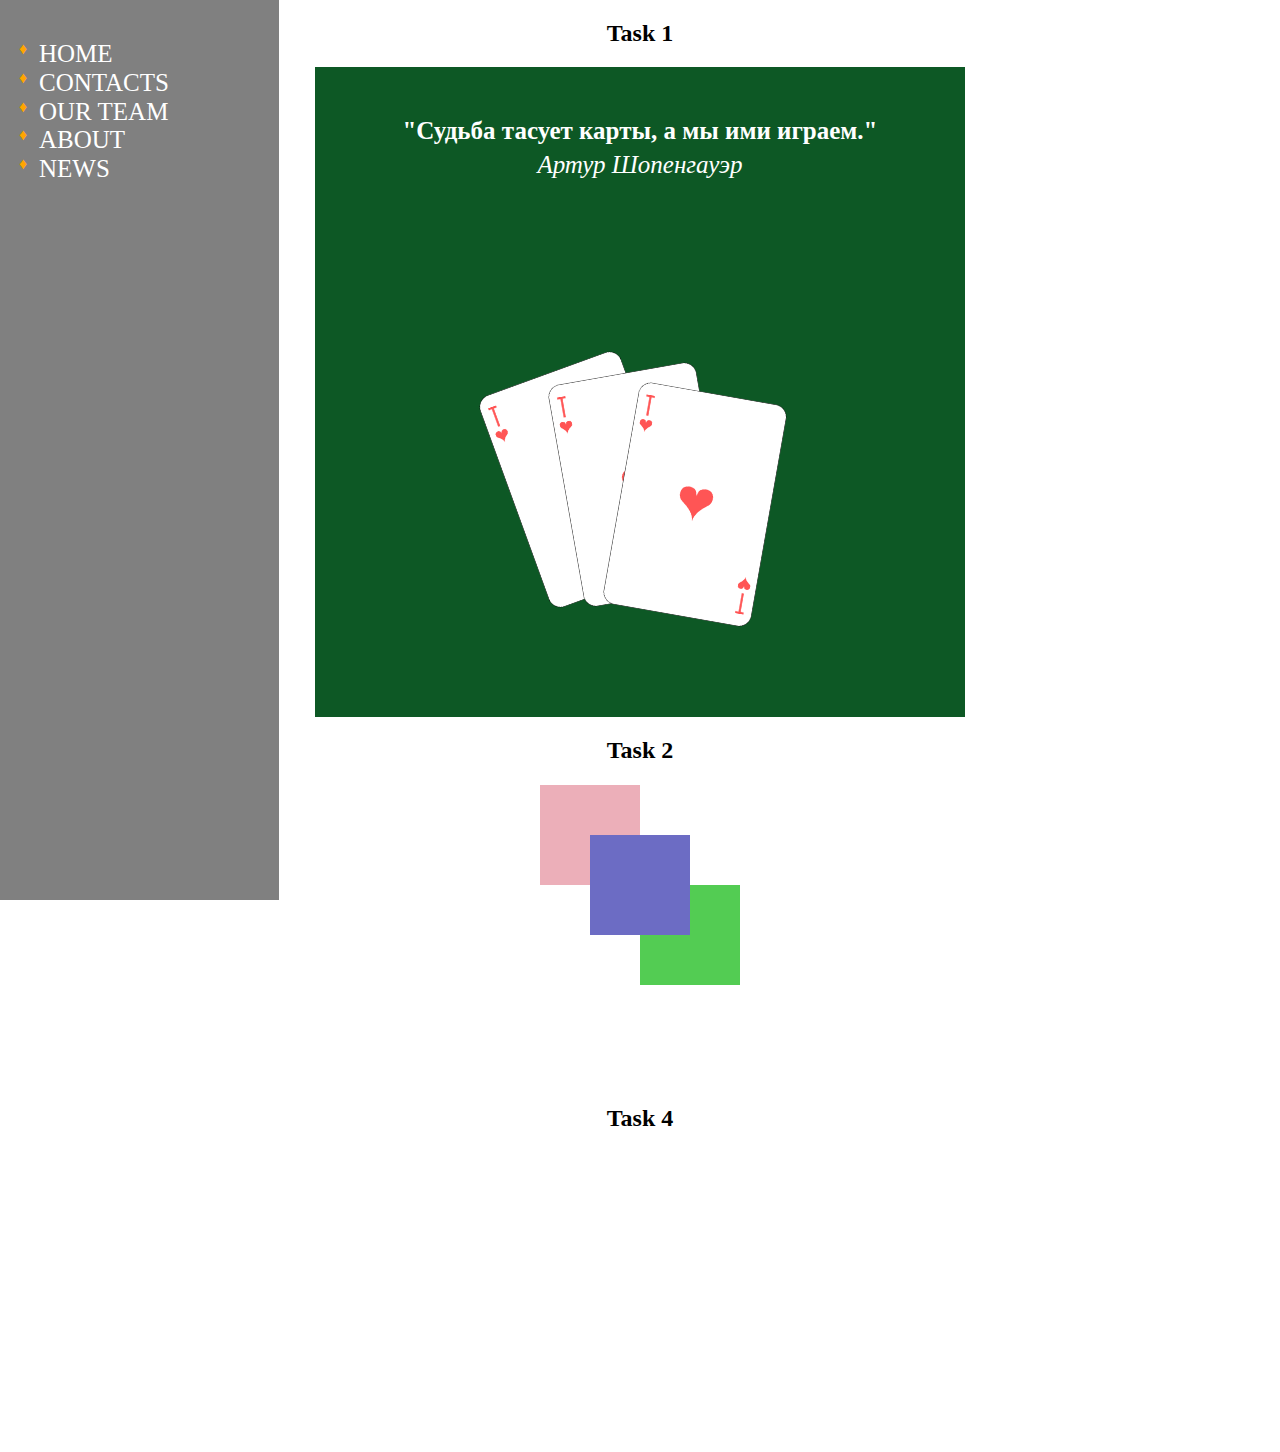
<file: hw4/index.html>
<!DOCTYPE html>
<html lang="en">

<head>
    <meta charset="UTF-8">
    <meta http-equiv="X-UA-Compatible" content="IE=edge">
    <meta name="viewport" content="width=device-width, initial-scale=1.0">
    <link rel="stylesheet" href="./css/style.css">
    <title>HW4</title>
</head>

<body>
    <header>
        <nav>
            <div class="menu">
                <div class="menu__here">
                    <span>MENU HERE</span>
                </div>
                <ul class="menu__nav">
                    <li class="menu__nav--item">
                        <div><a href="#" class="label">HOME</a></div>
                    </li>
                    <li class="menu__nav--item">
                        <div><a href="#" class="label">CONTACTS</a></div>
                    </li>
                    <li class="menu__nav--item">
                        <div><a href="#" class="label">OUR TEAM</a></div>
                    </li>
                    <li class="menu__nav--item">
                        <div><a href="#" class="label">ABOUT</a></div>
                    </li>
                    <li class="menu__nav--item">
                        <div><a href="#" class="label">NEWS</a></div>
                    </li>
                </ul>
            </div>
        </nav>
    </header>
    <main>
        <div class="wrapper">
            <section class="section__wrapper">
                <h2>Task 1</h2>
                <div class="cards__block">
                    <div class="cards__blockquote">
                        <blockquote>
                            <p>"Судьба тасует карты, а мы ими играем."</p>
                        </blockquote>
                        <div>Артур Шопенгауэр</div>
                    </div>
                    <div class="cards__content">
                        <img class="cards__content--item" src="./assets/card01.png" alt="">
                        <img class="cards__content--item" src="./assets/card01.png" alt="">
                        <img class="cards__content--item" src="./assets/card01.png" alt="">
                    </div>
                </div>
            </section>
            <section class="section__wrapper">
                <h2>Task 2</h2>
                <div class="color-blocks__wrapper">
                    <div class="color-blocks__item pink"></div>
                    <div class="color-blocks__item blue"></div>
                    <div class="color-blocks__item green"></div>
                </div>
            </section>
            <section class="section__wrapper">
                <h2>Task 4</h2>
                <div class="color-animation__wrapper">
                    <div></div>
                </div>
            </section>
        </div>

    </main>
    <footer></footer>
</body>

</html>
</file>
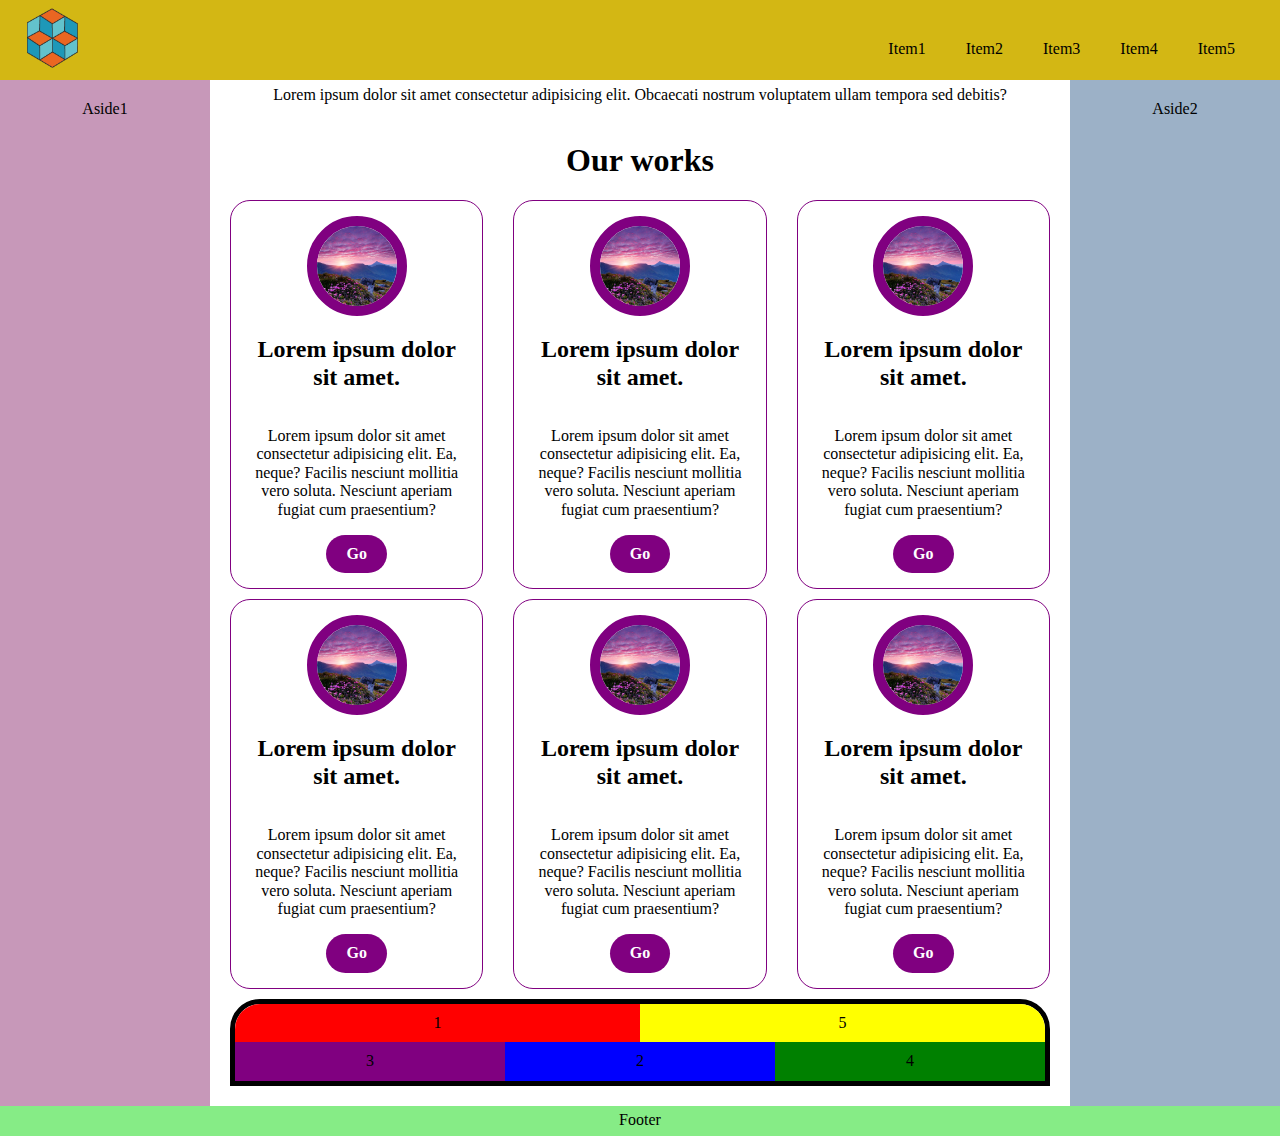
<file: hw6/index.html>
<!DOCTYPE html>
<html lang="zxx">

<head>
    <meta charset="UTF-8">
    <meta http-equiv="X-UA-Compatible" content="IE=edge">
    <meta name="viewport" content="width=device-width, initial-scale=1.0">
    <title>HW5</title>
    <link rel="stylesheet" href="./css/style.css">
</head>

<body>
    <div class="wrapper">
        <header class="header">
            <div class="header__logo">
                <a href="/"><img src="./assets/logo.png" alt=""></a>
            </div>
            <nav class="menu hamburger-menu">
                <input id="menu__toggle" type="checkbox" />
                <label class="menu__btn" for="menu__toggle">
                    <span></span>
                </label>
                <ul>
                    <li><a href="#" class="menu__item">Item1</a></li>
                    <li><a href="#" class="menu__item">Item2</a></li>
                    <li><a href="#" class="menu__item">Item3</a></li>
                    <li><a href="#" class="menu__item">Item4</a></li>
                    <li><a href="#" class="menu__item">Item5</a></li>
                </ul>
            </nav>
        </header>
        <main class="main">
            <div class="main__content">
                <p>Lorem ipsum dolor sit amet consectetur adipisicing elit. Obcaecati nostrum voluptatem ullam tempora
                    sed debitis?</p>
                <h1>Our works</h1>
                <div class="main__cards">
                    <div class="card">
                        <div class="card__content">
                            <img src="./assets/img.jpg" alt="">
                            <h2>Lorem ipsum dolor sit amet.</h2>
                            <p>Lorem ipsum dolor sit amet consectetur adipisicing elit. Ea, neque? Facilis nesciunt
                                mollitia vero soluta. Nesciunt aperiam fugiat cum praesentium?</p>
                        </div>
                        <a href="#" class="card__button">Go</a>
                    </div>
                    <div class="card">
                        <div class="card__content">
                            <img src="./assets/img.jpg" alt="">
                            <h2>Lorem ipsum dolor sit amet.</h2>
                            <p>Lorem ipsum dolor sit amet consectetur adipisicing elit. Ea, neque? Facilis nesciunt
                                mollitia vero soluta. Nesciunt aperiam fugiat cum praesentium?</p>
                        </div>
                        <a href="#" class="card__button">Go</a>
                    </div>
                    <div class="card">
                        <div class="card__content">
                            <img src="./assets/img.jpg" alt="">
                            <h2>Lorem ipsum dolor sit amet.</h2>
                            <p>Lorem ipsum dolor sit amet consectetur adipisicing elit. Ea, neque? Facilis nesciunt
                                mollitia vero soluta. Nesciunt aperiam fugiat cum praesentium?</p>
                        </div>
                        <a href="#" class="card__button">Go</a>
                    </div>
                    <div class="card">
                        <div class="card__content">
                            <img src="./assets/img.jpg" alt="">
                            <h2>Lorem ipsum dolor sit amet.</h2>
                            <p>Lorem ipsum dolor sit amet consectetur adipisicing elit. Ea, neque? Facilis nesciunt
                                mollitia vero soluta. Nesciunt aperiam fugiat cum praesentium?</p>
                        </div>
                        <a href="#" class="card__button">Go</a>
                    </div>
                    <div class="card">
                        <div class="card__content">
                            <img src="./assets/img.jpg" alt="">
                            <h2>Lorem ipsum dolor sit amet.</h2>
                            <p>Lorem ipsum dolor sit amet consectetur adipisicing elit. Ea, neque? Facilis nesciunt
                                mollitia vero soluta. Nesciunt aperiam fugiat cum praesentium?</p>
                        </div>
                        <a href="#" class="card__button">Go</a>
                    </div>
                    <div class="card">
                        <div class="card__content">
                            <img src="./assets/img.jpg" alt="">
                            <h2>Lorem ipsum dolor sit amet.</h2>
                            <p>Lorem ipsum dolor sit amet consectetur adipisicing elit. Ea, neque? Facilis nesciunt
                                mollitia vero soluta. Nesciunt aperiam fugiat cum praesentium?</p>
                        </div>
                        <a href="#" class="card__button">Go</a>
                    </div>
                </div>
                <div class="holder">
                    <div class="item">1</div>
                    <div class="item">2</div>
                    <div class="item">3</div>
                    <div class="item">4</div>
                    <div class="item">5</div>
                </div>
            </div>
            <aside class="aside aside--left">Aside1</aside>
            <aside class="aside aside--right">Aside2</aside>
        </main>
        <footer class="footer">Footer</footer>
    </div>
</body>

</html>
</file>
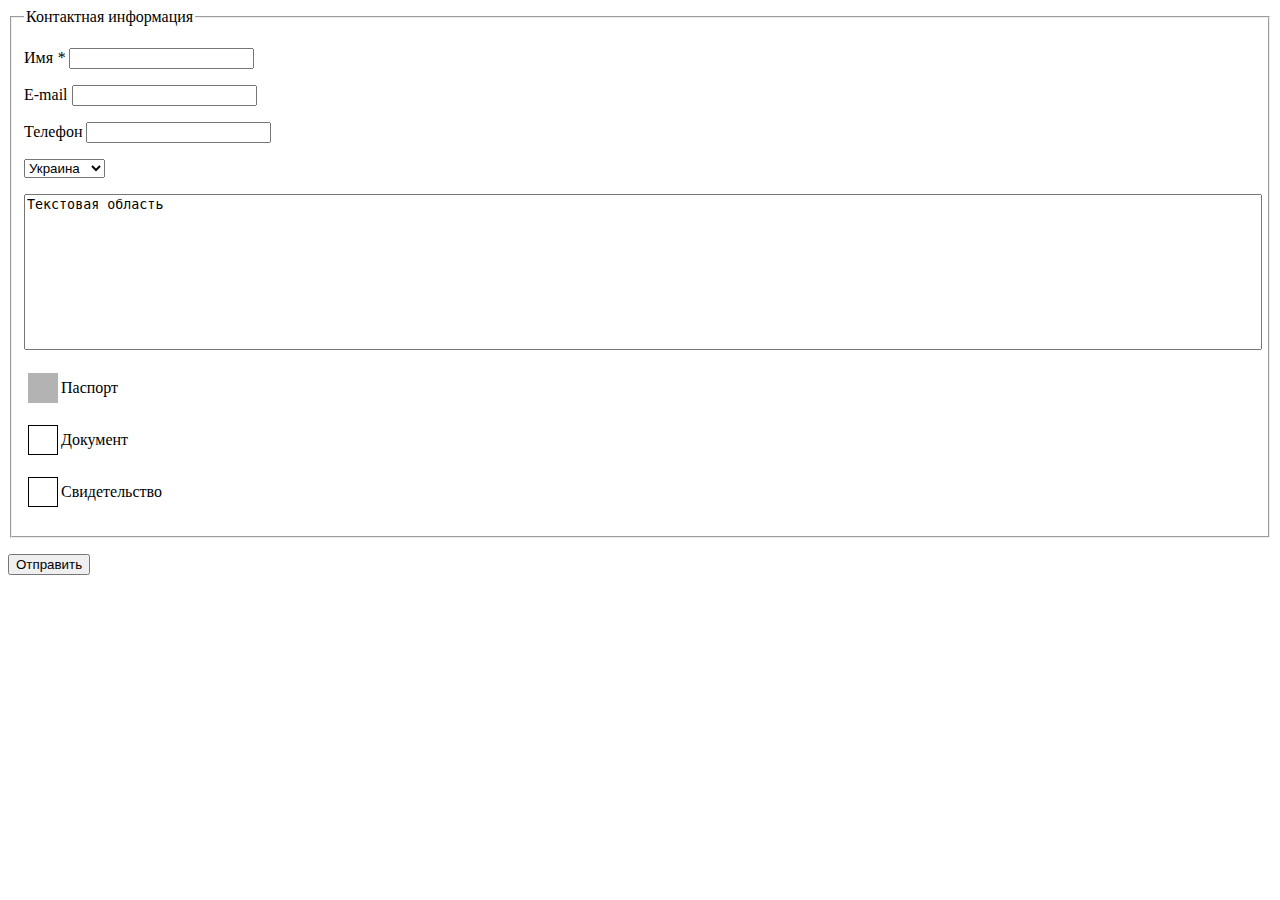
<file: hw1/forms/index.html>
<!DOCTYPE html>
<html lang="en">

<head>
    <meta charset="UTF-8">
    <meta http-equiv="X-UA-Compatible" content="IE=edge">
    <meta name="viewport" content="width=device-width, initial-scale=1.0">
    <title>Forms</title>
    <style>
        input[type=checkbox] {
            display: inline-block;
            width: 30px;
            height: 30px;
            background-repeat: no-repeat;
            background-position: center center;
            background-size: contain;
            -webkit-appearance: none;
            outline: 0;
        }

        input[type=checkbox]:disabled {
            background-color: rgba(128, 128, 128, 0.6);
        }

        input[type=checkbox]:checked {
            background-image: url('https://i.pinimg.com/originals/2a/f7/0b/2af70b7eb1194dfea457cdc3b386691b.png');
        }

        input[type=checkbox]:not(:checked) {
            background-color: white;
            border: 1px solid black;
        }

        .checkbox__wrapper {
            display: flex;
            justify-content: flex-start;
            align-items: center;
        }
    </style>
</head>

<body>
    <header></header>
    <main>
        <form>
            <fieldset>
                <legend>Контактная информация</legend>
                <p><label for="name">Имя <em>*</em></label> <input type="text" id="name"></p>
                <p><label for="email">E-mail</label> <input type="email" id="email"></p>
                <p><label for="phone">Телефон</label> <input type="tel" id="phone"></p>
                <p>
                    <select>
                        <option>Украина</option>
                        <option>Россия</option>
                        <option>Америка</option>
                        <option>Беларусь</option>
                        <option>Греция</option>
                        <option>Испания</option>
                        <option>Италия</option>
                    </select>
                </p>
                <p>
                    <textarea style="width: 100%; height: 150px; resize: none;">Текстовая область</textarea>
                </p>
                <p class="checkbox__wrapper"><input type="checkbox" id="passport" checked disabled> <label
                        for="passport">Паспорт</label></p>
                <p class="checkbox__wrapper"><input type="checkbox" id="document"><label for="document">Документ</label>
                </p>
                <p class="checkbox__wrapper"><input type="checkbox" id="certificate"> <label
                        for="certificate">Свидетельство</label></p>
            </fieldset>
            <p><input type="submit" value="Отправить"></p>
        </form>
    </main>
    <footer></footer>
</body>

</html>
</file>
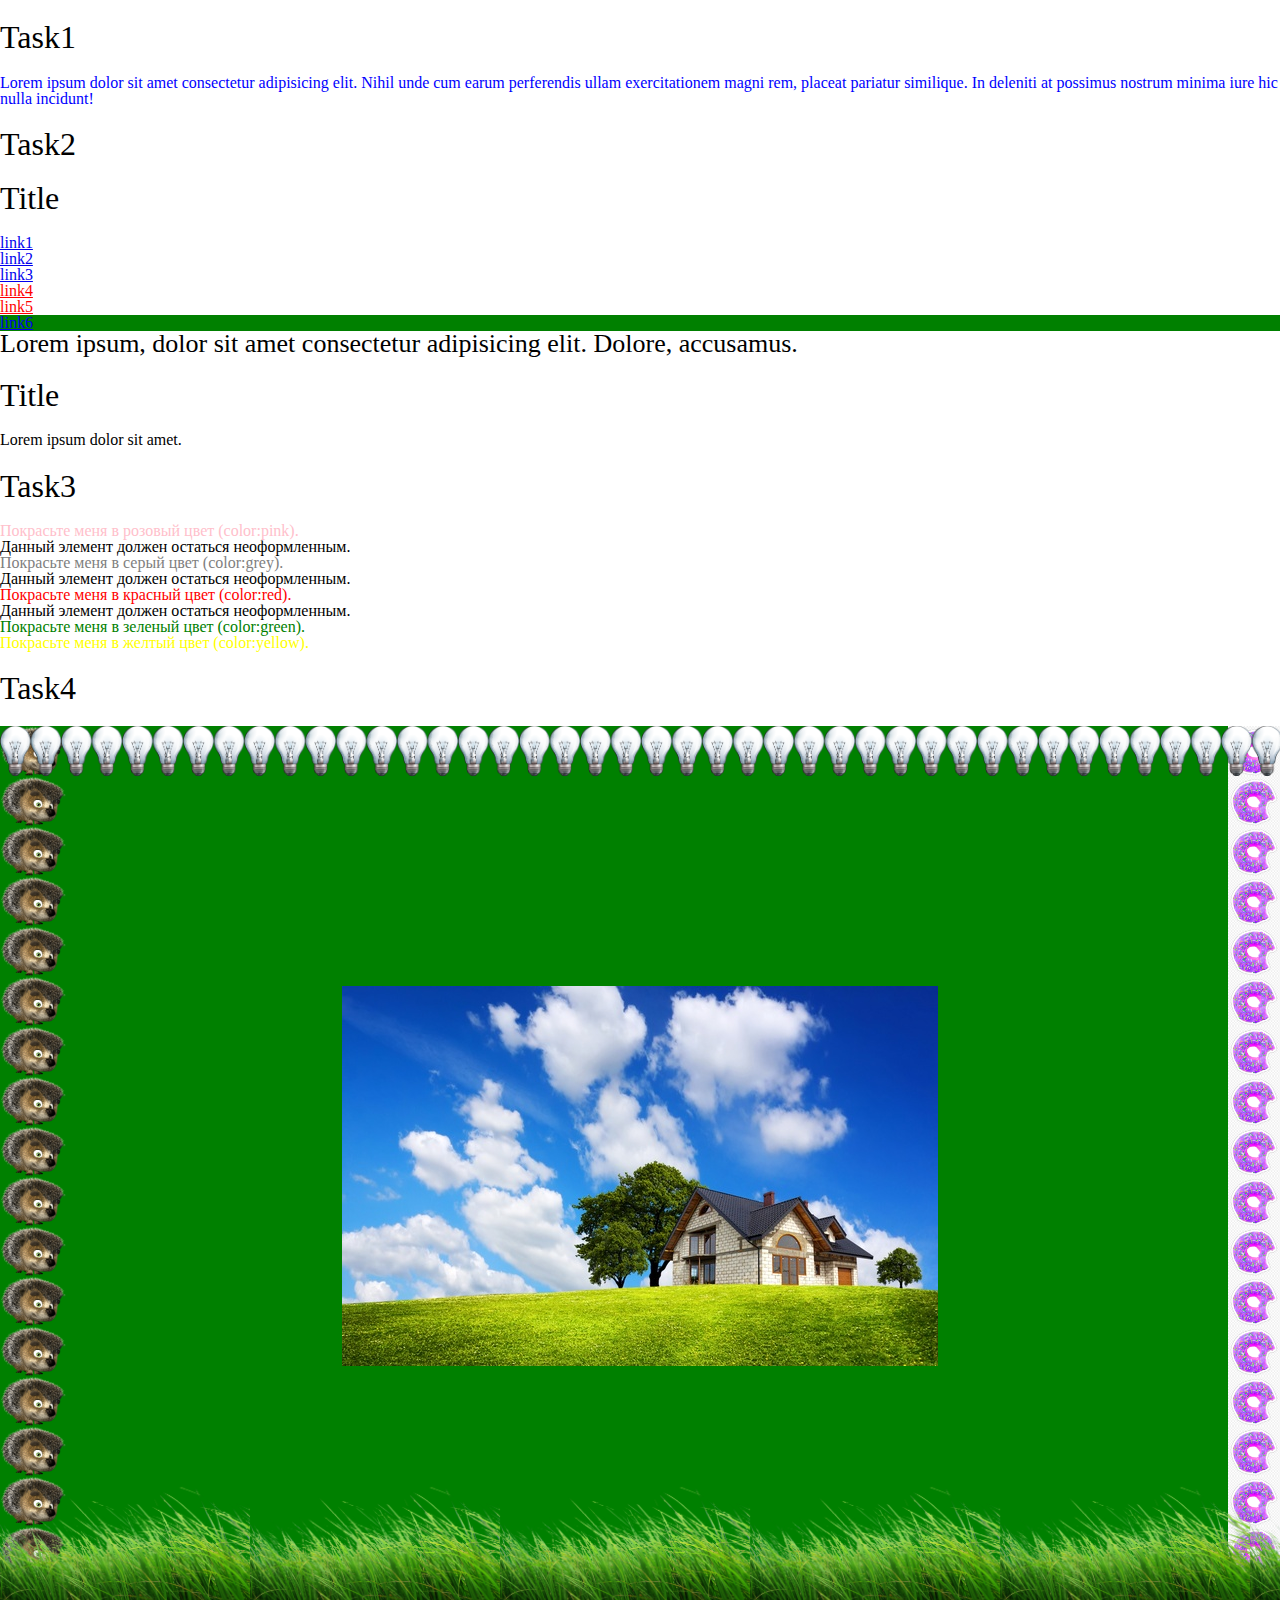
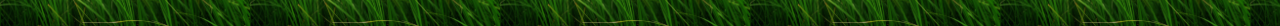
<file: hw2/main/index.html>
<!DOCTYPE html>
<html lang="en">

<head>
    <meta charset="UTF-8">
    <meta http-equiv="X-UA-Compatible" content="IE=edge">
    <meta name="viewport" content="width=device-width, initial-scale=1.0">
    <title>HW2</title>
    <link rel="stylesheet" href="./style/reset.css">
    <link rel="stylesheet" href="./style/normalize.css">
    <link rel="stylesheet" href="./style/style.css">
    <style>
        .blockquote-text {
            color: red;
        }
    </style>
</head>

<body>
    <header></header>
    <main>
        <section>
            <h1>Task1</h1>
            <blockquote>
                <p class="blockquote-text" style="color: blue">Lorem ipsum dolor sit amet consectetur adipisicing elit.
                    Nihil unde cum earum perferendis ullam exercitationem magni rem, placeat pariatur similique. In
                    deleniti at possimus nostrum minima iure hic nulla incidunt!</p>
            </blockquote>
        </section>
        <section>
            <h1>Task2</h1>
            <div class="holder">
                <h1>Title</h1>
                <ul class="list">
                    <li>
                        <a href="#">link1</a>
                        <ul>
                            <li><a href="#">link2</a></li>
                            <li><a href="#">link3</a></li>
                        </ul>
                    </li>
                    <li><a href="https://www.youtube.com/">link4</a></li>
                    <li><a href="https://validator.w3.org/">link5</a></li>
                    <li><a href="#">link6</a></li>
                </ul>
                <p>Lorem ipsum, dolor sit amet consectetur adipisicing elit. Dolore, accusamus.</p>
                <h1>Title</h1>
                <p>Lorem ipsum dolor sit amet.</p>
            </div>
        </section>
        <section>
            <h1>Task3</h1>
            <div class="text-box">
                <h3>Покрасьте меня в розовый цвет (color:pink).</h3>
                <p>Данный элемент должен остаться неоформленным.</p>
                <p id='greycol'>Покрасьте меня в серый цвет (color:grey).</p>
                <div>Данный элемент должен остаться неоформленным.</div>
                <div>
                    <p>Покрасьте меня в красный цвет (color:red).</p>
                </div>
                <h3>Данный элемент должен остаться неоформленным.</h3>
                <p>Покрасьте меня в зеленый цвет (color:green).</p>
                <p class='yellow'>Покрасьте меня в желтый цвет (color:yellow).</p>
            </div>
        </section>
        <section>
            <h1>Task4</h1>
            <div class="bg-box"></div>
        </section>
    </main>
    <footer></footer>
</body>

</html>
</file>
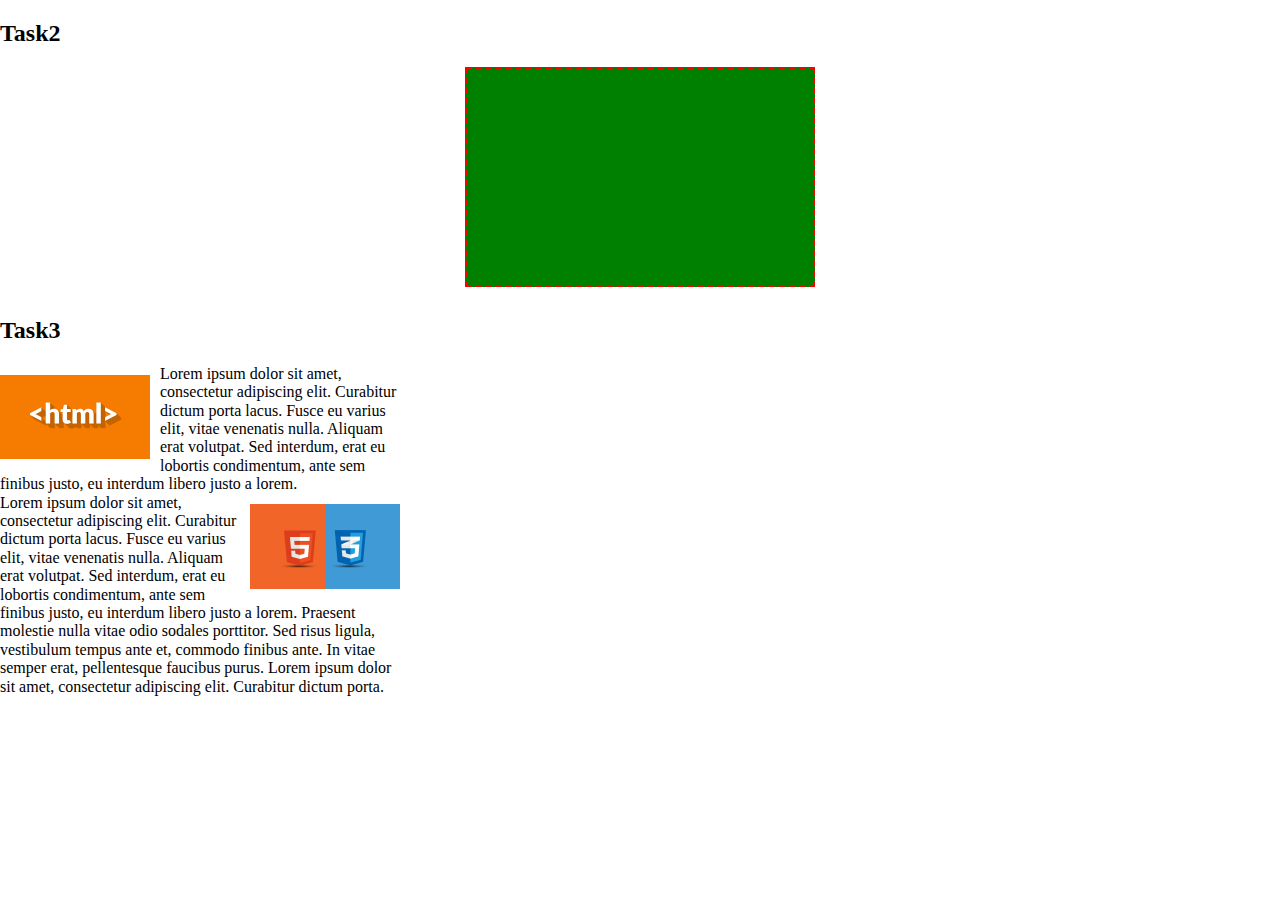
<file: hw3/main/index.html>
<!DOCTYPE html>
<html lang="en">

<head>
    <meta charset="UTF-8">
    <meta http-equiv="X-UA-Compatible" content="IE=edge">
    <meta name="viewport" content="width=device-width, initial-scale=1.0">
    <title>HW3</title>
    <link rel="stylesheet" href="./css/normalize.css">
    <link rel="stylesheet" href="./css/style.css">
</head>

<body>
    <header></header>
    <main>
        <section>
            <h2>Task2</h2>
            <div class="green-box"></div>
        </section>
        <section>
            <h2>Task3</h2>
            <div class="text-box clearfix">
                <img class="left-img" src="./assets/hw-6.2.1.png" alt="">

                <div>Lorem ipsum dolor sit amet, consectetur adipiscing elit. Curabitur dictum porta lacus. Fusce eu varius elit, vitae venenatis nulla. Aliquam erat volutpat. Sed interdum, erat eu lobortis condimentum, ante sem finibus justo, eu interdum
                    libero justo a lorem.
                </div>
                <img class="right-img" src="./assets/hw-6.2.2.png" alt="">
                <div>Lorem ipsum dolor sit amet, consectetur adipiscing elit. Curabitur dictum porta lacus. Fusce eu varius elit, vitae venenatis nulla. Aliquam erat volutpat. Sed interdum, erat eu lobortis condimentum, ante sem finibus justo, eu interdum
                    libero justo a lorem. Praesent molestie nulla vitae odio sodales porttitor. Sed risus ligula, vestibulum tempus ante et, commodo finibus ante. In vitae semper erat, pellentesque faucibus purus. Lorem ipsum dolor sit amet, consectetur
                    adipiscing elit. Curabitur dictum porta.
                </div>
            </div>
        </section>
    </main>
    <footer></footer>
</body>

</html>
</file>
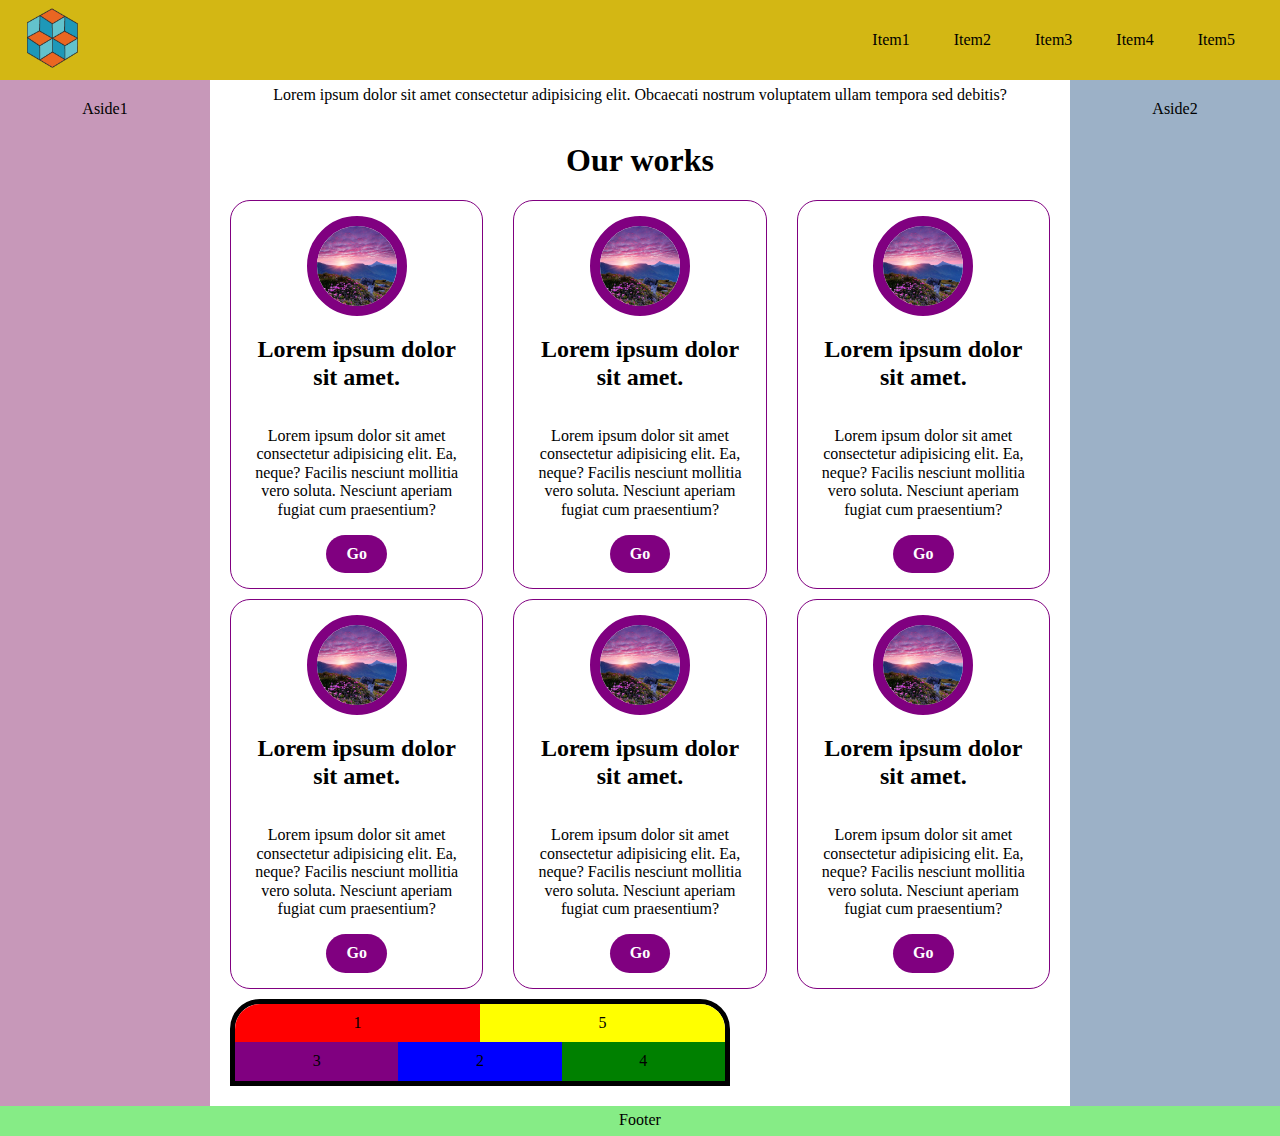
<file: hw5/hw/index.html>
<!DOCTYPE html>
<html lang="zxx">

<head>
    <meta charset="UTF-8">
    <meta http-equiv="X-UA-Compatible" content="IE=edge">
    <meta name="viewport" content="width=device-width, initial-scale=1.0">
    <title>HW5</title>
    <link rel="stylesheet" href="./css/style.css">
</head>

<body>
    <div class="wrapper">
        <header class="header">
            <div class="header__logo">
                <a href="/"><img src="./assets/logo.png" alt=""></a>
            </div>
            <nav class="menu">
                <ul>
                    <li><a href="#" class="menu__item">Item1</a></li>
                    <li><a href="#" class="menu__item">Item2</a></li>
                    <li><a href="#" class="menu__item">Item3</a></li>
                    <li><a href="#" class="menu__item">Item4</a></li>
                    <li><a href="#" class="menu__item">Item5</a></li>
                </ul>
            </nav>
        </header>
        <main class="main">
            <div class="main__content">
                <p>Lorem ipsum dolor sit amet consectetur adipisicing elit. Obcaecati nostrum voluptatem ullam tempora
                    sed debitis?</p>
                <h1>Our works</h1>
                <div class="main__cards">
                    <div class="card">
                        <div class="card__content">
                            <img src="./assets/img.jpg" alt="">
                            <h2>Lorem ipsum dolor sit amet.</h2>
                            <p>Lorem ipsum dolor sit amet consectetur adipisicing elit. Ea, neque? Facilis nesciunt
                                mollitia vero soluta. Nesciunt aperiam fugiat cum praesentium?</p>
                        </div>
                        <a href="#" class="card__button">Go</a>
                    </div>
                    <div class="card">
                        <div class="card__content">
                            <img src="./assets/img.jpg" alt="">
                            <h2>Lorem ipsum dolor sit amet.</h2>
                            <p>Lorem ipsum dolor sit amet consectetur adipisicing elit. Ea, neque? Facilis nesciunt
                                mollitia vero soluta. Nesciunt aperiam fugiat cum praesentium?</p>
                        </div>
                        <a href="#" class="card__button">Go</a>
                    </div>
                    <div class="card">
                        <div class="card__content">
                            <img src="./assets/img.jpg" alt="">
                            <h2>Lorem ipsum dolor sit amet.</h2>
                            <p>Lorem ipsum dolor sit amet consectetur adipisicing elit. Ea, neque? Facilis nesciunt
                                mollitia vero soluta. Nesciunt aperiam fugiat cum praesentium?</p>
                        </div>
                        <a href="#" class="card__button">Go</a>
                    </div>
                    <div class="card">
                        <div class="card__content">
                            <img src="./assets/img.jpg" alt="">
                            <h2>Lorem ipsum dolor sit amet.</h2>
                            <p>Lorem ipsum dolor sit amet consectetur adipisicing elit. Ea, neque? Facilis nesciunt
                                mollitia vero soluta. Nesciunt aperiam fugiat cum praesentium?</p>
                        </div>
                        <a href="#" class="card__button">Go</a>
                    </div>
                    <div class="card">
                        <div class="card__content">
                            <img src="./assets/img.jpg" alt="">
                            <h2>Lorem ipsum dolor sit amet.</h2>
                            <p>Lorem ipsum dolor sit amet consectetur adipisicing elit. Ea, neque? Facilis nesciunt
                                mollitia vero soluta. Nesciunt aperiam fugiat cum praesentium?</p>
                        </div>
                        <a href="#" class="card__button">Go</a>
                    </div>
                    <div class="card">
                        <div class="card__content">
                            <img src="./assets/img.jpg" alt="">
                            <h2>Lorem ipsum dolor sit amet.</h2>
                            <p>Lorem ipsum dolor sit amet consectetur adipisicing elit. Ea, neque? Facilis nesciunt
                                mollitia vero soluta. Nesciunt aperiam fugiat cum praesentium?</p>
                        </div>
                        <a href="#" class="card__button">Go</a>
                    </div>
                </div>
                <div class="holder">
                    <div class="item">1</div>
                    <div class="item">2</div>
                    <div class="item">3</div>
                    <div class="item">4</div>
                    <div class="item">5</div>
                  </div>
            </div>
            <aside class="aside aside--left">Aside1</aside>
            <aside class="aside aside--right">Aside2</aside>
        </main>
        <footer class="footer">Footer</footer>
    </div>
</body>

</html>
</file>
<file: hw2/main/style/style.css>
body {
  position: relative;
  width: 100%;
  height: 100%;
}

.blockquote-text {
  color: green;
}

a[href^="https"] {
  color: red;
}

.list > li:last-child {
  background: green;
}

ul + p {
  font-size: 26px;
}

.text-box > h3:nth-of-type(1) {
  color: pink;
}

#greycol {
  color: grey;
}

.text-box > div > p {
  color: red;
}

.text-box > h3:last-of-type + p {
  color: green;
}

.yellow {
  color: yellow;
}

.bg-box {
  width: 100%;
  height: 100vh;
  background-color: green;
  background-image: url(../assets/pole-zelen-trava-dom-derevya.jpg),
    url(../assets/grass-png-images-pictures-transparent-28.png),
    url(../assets/lamp-png-0.png), url(../assets/58eb07b830eab15b56162788.png),
    url(../assets/Ёжик.png);
  background-position: 50% 50%, 0 100%, 0 0, 100% 0, 0 0;
  background-repeat: no-repeat, repeat no-repeat, repeat no-repeat,
    no-repeat repeat, no-repeat repeat;
  background-size: auto, auto 200px, auto 50px, auto 50px, auto 50px;
}
</file>
<file: hw3/main/css/style.css>
.green-box {
    width: 350px;
    height: 220px;
    padding: 15px 10px 20px 10px;
    margin: 0 auto;
    margin-bottom: 30px;
    border: 2px dashed red;
    background: green;
}

.text-box {
    width: 400px;
    float: left;
}

.text-box>img {
    width: 150px;
}

.left-img {
    float: left;
    margin: 10px 10px 10px 0;
}

.right-img {
    float: right;
    margin: 10px 0 10px 10px;
}

.clearfix:after {
    content: "";
    display: block;
    height: 0;
    clear: both;
    visibility: hidden;
}

.clearfix {
    zoom: 1;
}
</file>
<file: hw4/css/style.css>
@charset "UTF-8";
/*! normalize.css v8.0.1 | MIT License | github.com/necolas/normalize.css */
/* Document
   ========================================================================== */
/**
 * 1. Correct the line height in all browsers.
 * 2. Prevent adjustments of font size after orientation changes in iOS.
 */
* {
  -webkit-box-sizing: border-box;
          box-sizing: border-box;
}

html {
  line-height: 1.15;
  /* 1 */
  -webkit-text-size-adjust: 100%;
  /* 2 */
}

/* Sections
     ========================================================================== */
/**
   * Remove the margin in all browsers.
   */
body {
  margin: 0;
}

/**
   * Render the `main` element consistently in IE.
   */
main {
  display: block;
}

/**
   * Correct the font size and margin on `h1` elements within `section` and
   * `article` contexts in Chrome, Firefox, and Safari.
   */
h1 {
  font-size: 2em;
  margin: 0.67em 0;
}

/* Grouping content
     ========================================================================== */
/**
   * 1. Add the correct box sizing in Firefox.
   * 2. Show the overflow in Edge and IE.
   */
hr {
  -webkit-box-sizing: content-box;
          box-sizing: content-box;
  /* 1 */
  height: 0;
  /* 1 */
  overflow: visible;
  /* 2 */
}

/**
   * 1. Correct the inheritance and scaling of font size in all browsers.
   * 2. Correct the odd `em` font sizing in all browsers.
   */
pre {
  font-family: monospace, monospace;
  /* 1 */
  font-size: 1em;
  /* 2 */
}

/* Text-level semantics
     ========================================================================== */
/**
   * Remove the gray background on active links in IE 10.
   */
a {
  background-color: transparent;
}

/**
   * 1. Remove the bottom border in Chrome 57-
   * 2. Add the correct text decoration in Chrome, Edge, IE, Opera, and Safari.
   */
abbr[title] {
  border-bottom: none;
  /* 1 */
  text-decoration: underline;
  /* 2 */
  -webkit-text-decoration: underline dotted;
          text-decoration: underline dotted;
  /* 2 */
}

/**
   * Add the correct font weight in Chrome, Edge, and Safari.
   */
b,
strong {
  font-weight: bolder;
}

/**
   * 1. Correct the inheritance and scaling of font size in all browsers.
   * 2. Correct the odd `em` font sizing in all browsers.
   */
code,
kbd,
samp {
  font-family: monospace, monospace;
  /* 1 */
  font-size: 1em;
  /* 2 */
}

/**
   * Add the correct font size in all browsers.
   */
small {
  font-size: 80%;
}

/**
   * Prevent `sub` and `sup` elements from affecting the line height in
   * all browsers.
   */
sub,
sup {
  font-size: 75%;
  line-height: 0;
  position: relative;
  vertical-align: baseline;
}

sub {
  bottom: -0.25em;
}

sup {
  top: -0.5em;
}

/* Embedded content
     ========================================================================== */
/**
   * Remove the border on images inside links in IE 10.
   */
img {
  border-style: none;
}

/* Forms
     ========================================================================== */
/**
   * 1. Change the font styles in all browsers.
   * 2. Remove the margin in Firefox and Safari.
   */
button,
input,
optgroup,
select,
textarea {
  font-family: inherit;
  /* 1 */
  font-size: 100%;
  /* 1 */
  line-height: 1.15;
  /* 1 */
  margin: 0;
  /* 2 */
}

/**
   * Show the overflow in IE.
   * 1. Show the overflow in Edge.
   */
button,
input {
  /* 1 */
  overflow: visible;
}

/**
   * Remove the inheritance of text transform in Edge, Firefox, and IE.
   * 1. Remove the inheritance of text transform in Firefox.
   */
button,
select {
  /* 1 */
  text-transform: none;
}

/**
   * Correct the inability to style clickable types in iOS and Safari.
   */
button,
[type="button"],
[type="reset"],
[type="submit"] {
  -webkit-appearance: button;
}

/**
   * Remove the inner border and padding in Firefox.
   */
button::-moz-focus-inner,
[type="button"]::-moz-focus-inner,
[type="reset"]::-moz-focus-inner,
[type="submit"]::-moz-focus-inner {
  border-style: none;
  padding: 0;
}

/**
   * Restore the focus styles unset by the previous rule.
   */
button:-moz-focusring,
[type="button"]:-moz-focusring,
[type="reset"]:-moz-focusring,
[type="submit"]:-moz-focusring {
  outline: 1px dotted ButtonText;
}

/**
   * Correct the padding in Firefox.
   */
fieldset {
  padding: 0.35em 0.75em 0.625em;
}

/**
   * 1. Correct the text wrapping in Edge and IE.
   * 2. Correct the color inheritance from `fieldset` elements in IE.
   * 3. Remove the padding so developers are not caught out when they zero out
   *    `fieldset` elements in all browsers.
   */
legend {
  -webkit-box-sizing: border-box;
          box-sizing: border-box;
  /* 1 */
  color: inherit;
  /* 2 */
  display: table;
  /* 1 */
  max-width: 100%;
  /* 1 */
  padding: 0;
  /* 3 */
  white-space: normal;
  /* 1 */
}

/**
   * Add the correct vertical alignment in Chrome, Firefox, and Opera.
   */
progress {
  vertical-align: baseline;
}

/**
   * Remove the default vertical scrollbar in IE 10+.
   */
textarea {
  overflow: auto;
}

/**
   * 1. Add the correct box sizing in IE 10.
   * 2. Remove the padding in IE 10.
   */
[type="checkbox"],
[type="radio"] {
  -webkit-box-sizing: border-box;
          box-sizing: border-box;
  /* 1 */
  padding: 0;
  /* 2 */
}

/**
   * Correct the cursor style of increment and decrement buttons in Chrome.
   */
[type="number"]::-webkit-inner-spin-button,
[type="number"]::-webkit-outer-spin-button {
  height: auto;
}

/**
   * 1. Correct the odd appearance in Chrome and Safari.
   * 2. Correct the outline style in Safari.
   */
[type="search"] {
  -webkit-appearance: textfield;
  /* 1 */
  outline-offset: -2px;
  /* 2 */
}

/**
   * Remove the inner padding in Chrome and Safari on macOS.
   */
[type="search"]::-webkit-search-decoration {
  -webkit-appearance: none;
}

/**
   * 1. Correct the inability to style clickable types in iOS and Safari.
   * 2. Change font properties to `inherit` in Safari.
   */
::-webkit-file-upload-button {
  -webkit-appearance: button;
  /* 1 */
  font: inherit;
  /* 2 */
}

/* Interactive
     ========================================================================== */
/*
   * Add the correct display in Edge, IE 10+, and Firefox.
   */
details {
  display: block;
}

/*
   * Add the correct display in all browsers.
   */
summary {
  display: list-item;
}

/* Misc
     ========================================================================== */
/**
   * Add the correct display in IE 10+.
   */
template {
  display: none;
}

/**
   * Add the correct display in IE 10.
   */
[hidden] {
  display: none;
}

.wrapper {
  position: relative;
  width: 100%;
}

.wrapper > .section__wrapper {
  width: 100%;
  display: -webkit-box;
  display: -ms-flexbox;
  display: flex;
  -webkit-box-orient: vertical;
  -webkit-box-direction: normal;
      -ms-flex-direction: column;
          flex-direction: column;
  -webkit-box-pack: start;
      -ms-flex-pack: start;
          justify-content: flex-start;
  -webkit-box-align: center;
      -ms-flex-align: center;
          align-items: center;
}

.cards__block {
  width: 650px;
  height: 650px;
  background: #0d5825;
  padding: 50px 50px 100px;
  display: -webkit-box;
  display: -ms-flexbox;
  display: flex;
  -webkit-box-orient: vertical;
  -webkit-box-direction: normal;
      -ms-flex-direction: column;
          flex-direction: column;
  -webkit-box-pack: justify;
      -ms-flex-pack: justify;
          justify-content: space-between;
  -webkit-box-align: center;
      -ms-flex-align: center;
          align-items: center;
}

.cards__block > .cards__blockquote {
  display: -webkit-box;
  display: -ms-flexbox;
  display: flex;
  -webkit-box-orient: vertical;
  -webkit-box-direction: normal;
      -ms-flex-direction: column;
          flex-direction: column;
  -webkit-box-pack: start;
      -ms-flex-pack: start;
          justify-content: flex-start;
  -webkit-box-align: center;
      -ms-flex-align: center;
          align-items: center;
}

.cards__block > .cards__blockquote blockquote {
  font-weight: 900;
  color: #fff;
  font-size: 25px;
  margin: 0 0 5px;
}

.cards__block > .cards__blockquote blockquote p {
  margin: 0;
}

.cards__block > .cards__blockquote div {
  color: #fff;
  font-size: 25px;
  font-style: italic;
}

.cards__block > .cards__content {
  position: relative;
  width: 100%;
}

.cards__block > .cards__content > .cards__content--item {
  width: 150px;
  -webkit-transition: all 0.3s ease-in-out;
  transition: all 0.3s ease-in-out;
  cursor: pointer;
  height: auto;
  position: absolute;
  bottom: 0;
  left: 50%;
  -webkit-transform: translate(-50%, 0) rotate(-10deg);
          transform: translate(-50%, 0) rotate(-10deg);
}

.cards__block > .cards__content > .cards__content--item:first-child {
  z-index: 1;
  left: 40%;
  -webkit-transform: translate(-50%, 0) rotate(-20deg);
          transform: translate(-50%, 0) rotate(-20deg);
  bottom: 25px;
}

.cards__block > .cards__content > .cards__content--item:first-child:hover {
  bottom: 75px;
}

.cards__block > .cards__content > .cards__content--item:nth-child(2) {
  z-index: 2;
  bottom: 20px;
}

.cards__block > .cards__content > .cards__content--item:nth-child(2):hover {
  bottom: 70px;
}

.cards__block > .cards__content > .cards__content--item:last-child {
  left: 60%;
  -webkit-transform: translate(-50%, 0) rotate(10deg);
          transform: translate(-50%, 0) rotate(10deg);
  z-index: 3;
}

.cards__block > .cards__content > .cards__content--item:last-child:hover {
  bottom: 50px;
}

.color-blocks__wrapper {
  width: 200px;
  height: 300px;
  position: relative;
}

.color-blocks__wrapper > .color-blocks__item {
  width: 100px;
  height: 100px;
  position: absolute;
}

.color-blocks__wrapper > .color-blocks__item.pink {
  background: #ecafb9;
  z-index: 2;
  left: 0;
  top: 0;
}

.color-blocks__wrapper > .color-blocks__item.blue {
  background: #6c6cc4;
  z-index: 3;
  left: calc(100px / 2);
  top: calc(100px / 2);
}

.color-blocks__wrapper > .color-blocks__item.green {
  background: #53cc53;
  z-index: 2;
  left: 100px;
  top: 100px;
}

.color-animation__wrapper {
  width: 300px;
  height: 300px;
  position: relative;
}

.color-animation__wrapper div {
  width: 100px;
  height: 100px;
  position: absolute;
  -webkit-transition: all 0.3s ease-in-out;
  transition: all 0.3s ease-in-out;
  -webkit-animation: move-block 4s linear forwards infinite;
          animation: move-block 4s linear forwards infinite;
  top: 0;
  left: 0;
}

@-webkit-keyframes move-block {
  0% {
    -webkit-transform: translate(0, 0);
            transform: translate(0, 0);
    background: red;
  }
  25% {
    -webkit-transform: translate(0, calc(300px - 100px));
            transform: translate(0, calc(300px - 100px));
    background: blue;
  }
  50% {
    -webkit-transform: translate(calc(300px - 100px), calc(300px - 100px));
            transform: translate(calc(300px - 100px), calc(300px - 100px));
    right: 0;
    background: green;
  }
  75% {
    -webkit-transform: translate(calc(300px - 100px), 0);
            transform: translate(calc(300px - 100px), 0);
    background: yellow;
  }
  100% {
    -webkit-transform: translate(0, 0);
            transform: translate(0, 0);
    background: red;
  }
}

@keyframes move-block {
  0% {
    -webkit-transform: translate(0, 0);
            transform: translate(0, 0);
    background: red;
  }
  25% {
    -webkit-transform: translate(0, calc(300px - 100px));
            transform: translate(0, calc(300px - 100px));
    background: blue;
  }
  50% {
    -webkit-transform: translate(calc(300px - 100px), calc(300px - 100px));
            transform: translate(calc(300px - 100px), calc(300px - 100px));
    right: 0;
    background: green;
  }
  75% {
    -webkit-transform: translate(calc(300px - 100px), 0);
            transform: translate(calc(300px - 100px), 0);
    background: yellow;
  }
  100% {
    -webkit-transform: translate(0, 0);
            transform: translate(0, 0);
    background: red;
  }
}

.menu {
  display: block;
  height: 100vh;
  width: 40px;
  margin: 0;
  background-color: grey;
  position: fixed;
  -webkit-transition: all 0.5s ease-in-out;
  transition: all 0.5s ease-in-out;
  z-index: 99;
}

.menu:hover {
  height: 100vh;
  width: 280px;
  background-color: grey;
  position: fixed;
  -webkit-transform: translateX(-1px);
          transform: translateX(-1px);
}

.menu:hover > .menu__here {
  color: grey;
}

.menu:hover > .menu__nav {
  opacity: 100;
  visibility: visible;
  position: fixed;
  -webkit-transform: translateY(20px);
          transform: translateY(20px);
}

.menu__here {
  display: block;
  margin: 0;
  font-size: 20px;
  color: white;
  text-align: center;
  -webkit-transition: all 0.5s ease-in-out;
  transition: all 0.5s ease-in-out;
  position: absolute;
  left: 50%;
  top: 50%;
  -webkit-writing-mode: vertical-rl;
      -ms-writing-mode: tb-rl;
          writing-mode: vertical-rl;
  -webkit-transform: translate(-50%, -50%);
          transform: translate(-50%, -50%);
}

.menu__nav {
  display: block;
  opacity: 0;
  visibility: hidden;
  list-style: none;
  position: absolute;
  top: 20px;
  margin: 0;
  -webkit-transition: all 0.2s ease-in-out;
  transition: all 0.2s ease-in-out;
}

.menu__nav--item {
  color: orange;
}

.menu__nav--item:before {
  content: '♦';
  position: absolute;
  left: 20px;
}

.menu__nav--item > div {
  -webkit-transition: all 0.5s ease-in-out;
  transition: all 0.5s ease-in-out;
}

.label {
  text-decoration: none;
  color: white;
  font-size: 25px;
  -webkit-transition: all 0.3s ease-in-out;
  transition: all 0.3s ease-in-out;
}

.label:hover {
  color: orange;
}
/*# sourceMappingURL=style.css.map */
</file>
<file: hw6/css/style.css>
* {
  -webkit-box-sizing: border-box;
          box-sizing: border-box;
}

/*! normalize.css v8.0.1 | MIT License | github.com/necolas/normalize.css */
/* Document
   ========================================================================== */
/**
 * 1. Correct the line height in all browsers.
 * 2. Prevent adjustments of font size after orientation changes in iOS.
 */
html {
  line-height: 1.15;
  /* 1 */
  -webkit-text-size-adjust: 100%;
  /* 2 */
}

/* Sections
     ========================================================================== */
/**
   * Remove the margin in all browsers.
   */
body {
  margin: 0;
}

/**
   * Render the `main` element consistently in IE.
   */
main {
  display: block;
}

/**
   * Correct the font size and margin on `h1` elements within `section` and
   * `article` contexts in Chrome, Firefox, and Safari.
   */
h1 {
  font-size: 2em;
  margin: 0.67em 0;
}

/* Grouping content
     ========================================================================== */
/**
   * 1. Add the correct box sizing in Firefox.
   * 2. Show the overflow in Edge and IE.
   */
hr {
  -webkit-box-sizing: content-box;
          box-sizing: content-box;
  /* 1 */
  height: 0;
  /* 1 */
  overflow: visible;
  /* 2 */
}

/**
   * 1. Correct the inheritance and scaling of font size in all browsers.
   * 2. Correct the odd `em` font sizing in all browsers.
   */
pre {
  font-family: monospace, monospace;
  /* 1 */
  font-size: 1em;
  /* 2 */
}

/* Text-level semantics
     ========================================================================== */
/**
   * Remove the gray background on active links in IE 10.
   */
a {
  background-color: transparent;
}

/**
   * 1. Remove the bottom border in Chrome 57-
   * 2. Add the correct text decoration in Chrome, Edge, IE, Opera, and Safari.
   */
abbr[title] {
  border-bottom: none;
  /* 1 */
  text-decoration: underline;
  /* 2 */
  -webkit-text-decoration: underline dotted;
          text-decoration: underline dotted;
  /* 2 */
}

/**
   * Add the correct font weight in Chrome, Edge, and Safari.
   */
b,
strong {
  font-weight: bolder;
}

/**
   * 1. Correct the inheritance and scaling of font size in all browsers.
   * 2. Correct the odd `em` font sizing in all browsers.
   */
code,
kbd,
samp {
  font-family: monospace, monospace;
  /* 1 */
  font-size: 1em;
  /* 2 */
}

/**
   * Add the correct font size in all browsers.
   */
small {
  font-size: 80%;
}

/**
   * Prevent `sub` and `sup` elements from affecting the line height in
   * all browsers.
   */
sub,
sup {
  font-size: 75%;
  line-height: 0;
  position: relative;
  vertical-align: baseline;
}

sub {
  bottom: -0.25em;
}

sup {
  top: -0.5em;
}

/* Embedded content
     ========================================================================== */
/**
   * Remove the border on images inside links in IE 10.
   */
img {
  border-style: none;
}

/* Forms
     ========================================================================== */
/**
   * 1. Change the font styles in all browsers.
   * 2. Remove the margin in Firefox and Safari.
   */
button,
input,
optgroup,
select,
textarea {
  font-family: inherit;
  /* 1 */
  font-size: 100%;
  /* 1 */
  line-height: 1.15;
  /* 1 */
  margin: 0;
  /* 2 */
}

/**
   * Show the overflow in IE.
   * 1. Show the overflow in Edge.
   */
button,
input {
  /* 1 */
  overflow: visible;
}

/**
   * Remove the inheritance of text transform in Edge, Firefox, and IE.
   * 1. Remove the inheritance of text transform in Firefox.
   */
button,
select {
  /* 1 */
  text-transform: none;
}

/**
   * Correct the inability to style clickable types in iOS and Safari.
   */
button,
[type="button"],
[type="reset"],
[type="submit"] {
  -webkit-appearance: button;
}

/**
   * Remove the inner border and padding in Firefox.
   */
button::-moz-focus-inner,
[type="button"]::-moz-focus-inner,
[type="reset"]::-moz-focus-inner,
[type="submit"]::-moz-focus-inner {
  border-style: none;
  padding: 0;
}

/**
   * Restore the focus styles unset by the previous rule.
   */
button:-moz-focusring,
[type="button"]:-moz-focusring,
[type="reset"]:-moz-focusring,
[type="submit"]:-moz-focusring {
  outline: 1px dotted ButtonText;
}

/**
   * Correct the padding in Firefox.
   */
fieldset {
  padding: 0.35em 0.75em 0.625em;
}

/**
   * 1. Correct the text wrapping in Edge and IE.
   * 2. Correct the color inheritance from `fieldset` elements in IE.
   * 3. Remove the padding so developers are not caught out when they zero out
   *    `fieldset` elements in all browsers.
   */
legend {
  -webkit-box-sizing: border-box;
          box-sizing: border-box;
  /* 1 */
  color: inherit;
  /* 2 */
  display: table;
  /* 1 */
  max-width: 100%;
  /* 1 */
  padding: 0;
  /* 3 */
  white-space: normal;
  /* 1 */
}

/**
   * Add the correct vertical alignment in Chrome, Firefox, and Opera.
   */
progress {
  vertical-align: baseline;
}

/**
   * Remove the default vertical scrollbar in IE 10+.
   */
textarea {
  overflow: auto;
}

/**
   * 1. Add the correct box sizing in IE 10.
   * 2. Remove the padding in IE 10.
   */
[type="checkbox"],
[type="radio"] {
  -webkit-box-sizing: border-box;
          box-sizing: border-box;
  /* 1 */
  padding: 0;
  /* 2 */
}

/**
   * Correct the cursor style of increment and decrement buttons in Chrome.
   */
[type="number"]::-webkit-inner-spin-button,
[type="number"]::-webkit-outer-spin-button {
  height: auto;
}

/**
   * 1. Correct the odd appearance in Chrome and Safari.
   * 2. Correct the outline style in Safari.
   */
[type="search"] {
  -webkit-appearance: textfield;
  /* 1 */
  outline-offset: -2px;
  /* 2 */
}

/**
   * Remove the inner padding in Chrome and Safari on macOS.
   */
[type="search"]::-webkit-search-decoration {
  -webkit-appearance: none;
}

/**
   * 1. Correct the inability to style clickable types in iOS and Safari.
   * 2. Change font properties to `inherit` in Safari.
   */
::-webkit-file-upload-button {
  -webkit-appearance: button;
  /* 1 */
  font: inherit;
  /* 2 */
}

/* Interactive
     ========================================================================== */
/*
   * Add the correct display in Edge, IE 10+, and Firefox.
   */
details {
  display: block;
}

/*
   * Add the correct display in all browsers.
   */
summary {
  display: list-item;
}

/* Misc
     ========================================================================== */
/**
   * Add the correct display in IE 10+.
   */
template {
  display: none;
}

/**
   * Add the correct display in IE 10.
   */
[hidden] {
  display: none;
}

.menu > ul {
  list-style-type: none;
  display: none;
}

@media (min-width: 768px) {
  .menu > ul {
    display: -webkit-box;
    display: -ms-flexbox;
    display: flex;
  }
}

.menu > ul > li {
  display: inline-block;
  margin-right: 0;
}

.menu__btn {
  display: -webkit-box;
  display: -ms-flexbox;
  display: flex;
  -webkit-box-align: center;
      -ms-flex-align: center;
          align-items: center;
  position: fixed;
  top: calc(80px / 2 - 15px);
  right: 50px;
  width: 30px;
  height: 30px;
  cursor: pointer;
}

@media (min-width: 768px) {
  .menu__btn {
    display: none;
  }
}

.menu__btn > span,
.menu__btn > span:before,
.menu__btn > span::after {
  display: block;
  position: absolute;
  width: 100%;
  height: 2px;
  background-color: white;
}

.menu__btn > span::before {
  content: '';
  top: -8px;
}

.menu__btn > span::after {
  content: '';
  top: 8px;
}

.menu__item {
  display: block;
  padding: 20px;
  color: black;
  text-decoration: none;
  -webkit-transition: all 0.3s ease-in-out;
  transition: all 0.3s ease-in-out;
  text-decoration: none;
}

.menu__item:hover {
  opacity: 0.4;
}

#menu__toggle {
  opacity: 0;
}

#menu__toggle:checked ~ .menu__btn > span {
  -webkit-transform: rotate(45deg);
          transform: rotate(45deg);
}

#menu__toggle:checked ~ .menu__btn > span:before {
  top: 0;
  -webkit-transform: rotate(0);
          transform: rotate(0);
}

#menu__toggle:checked ~ .menu__btn > span:after {
  top: 0;
  -webkit-transform: rotate(90deg);
          transform: rotate(90deg);
}

#menu__toggle:checked ~ ul {
  display: -webkit-box;
  display: -ms-flexbox;
  display: flex;
  -webkit-box-orient: vertical;
  -webkit-box-direction: normal;
      -ms-flex-direction: column;
          flex-direction: column;
  background: #d3b714;
  font-weight: bold;
  position: absolute;
  top: 80px;
  right: 10px;
  padding: 0 15px 15px 15px;
  margin: 0;
  z-index: 1;
  opacity: initial;
  visibility: initial;
}

#menu__toggle:checked ~ ul li .menu__item {
  color: white;
}

.card {
  display: -webkit-box;
  display: -ms-flexbox;
  display: flex;
  -webkit-box-orient: vertical;
  -webkit-box-direction: normal;
      -ms-flex-direction: column;
          flex-direction: column;
  -webkit-box-align: center;
      -ms-flex-align: center;
          align-items: center;
  border: 1px solid purple;
  width: 100%;
  border-radius: 20px;
  padding: 15px;
  margin-right: 10px;
  margin-bottom: 10px;
  width: 100%;
  -webkit-transition: all 0.3s ease-in-out;
  transition: all 0.3s ease-in-out;
}

@media (min-width: 992px) {
  .card {
    width: calc(100% / 2 - 20px);
  }
}

@media (min-width: 1200px) {
  .card {
    width: calc(100% / 3 - 20px);
  }
}

.card:hover {
  background: purple;
}

.card h2,
.card p {
  -webkit-transition: all 0.3s ease-in-out;
  transition: all 0.3s ease-in-out;
}

.card:hover h2,
.card:hover p {
  color: white;
}

.card:nth-child(3n) {
  margin-right: 0;
}

.card__content {
  display: -webkit-box;
  display: -ms-flexbox;
  display: flex;
  -webkit-box-align: center;
      -ms-flex-align: center;
          align-items: center;
  -webkit-box-orient: vertical;
  -webkit-box-direction: normal;
      -ms-flex-direction: column;
          flex-direction: column;
  -webkit-box-flex: 2;
      -ms-flex-positive: 2;
          flex-grow: 2;
}

.card__content > img {
  width: 100px;
  height: 100px;
  border-radius: 50%;
  border: 10px solid purple;
}

.card__button {
  background: purple;
  border-radius: 100px;
  color: white;
  font-weight: bold;
  padding: 10px 20px;
  display: inline-block;
  vertical-align: middle;
  text-align: center;
  text-decoration: none;
  -webkit-transition: all 0.3s ease-in-out;
  transition: all 0.3s ease-in-out;
}

.card__button:hover {
  color: purple;
  background: white;
}

.holder {
  width: 100%;
  display: -webkit-box;
  display: -ms-flexbox;
  display: flex;
  -ms-flex-wrap: wrap;
      flex-wrap: wrap;
  border: 5px solid black;
  border-radius: 30px 30px 0 0;
  overflow: hidden;
}

.item {
  display: -webkit-box;
  display: -ms-flexbox;
  display: flex;
  -webkit-box-align: center;
      -ms-flex-align: center;
          align-items: center;
  -webkit-box-pack: center;
      -ms-flex-pack: center;
          justify-content: center;
  -webkit-box-flex: 1;
      -ms-flex-positive: 1;
          flex-grow: 1;
  -webkit-box-ordinal-group: 11;
      -ms-flex-order: 10;
          order: 10;
  padding: 10px;
}

.item:nth-child(1) {
  -webkit-box-ordinal-group: 2;
      -ms-flex-order: 1;
          order: 1;
  background-color: red;
  -ms-flex-preferred-size: 50%;
      flex-basis: 50%;
}

.item:nth-child(2) {
  background-color: blue;
}

.item:nth-child(3) {
  -webkit-box-ordinal-group: 3;
      -ms-flex-order: 2;
          order: 2;
  background-color: purple;
}

.item:nth-child(4) {
  background-color: green;
}

.item:nth-child(5) {
  -webkit-box-ordinal-group: 2;
      -ms-flex-order: 1;
          order: 1;
  background-color: yellow;
  -ms-flex-preferred-size: 50%;
      flex-basis: 50%;
}

.wrapper {
  display: -webkit-box;
  display: -ms-flexbox;
  display: flex;
  -webkit-box-orient: vertical;
  -webkit-box-direction: normal;
      -ms-flex-direction: column;
          flex-direction: column;
  min-height: 100vh;
}

.header {
  display: -webkit-box;
  display: -ms-flexbox;
  display: flex;
  -webkit-box-orient: horizontal;
  -webkit-box-direction: normal;
      -ms-flex-direction: row;
          flex-direction: row;
  -webkit-box-pack: justify;
      -ms-flex-pack: justify;
          justify-content: space-between;
  width: 100%;
  -webkit-box-align: center;
      -ms-flex-align: center;
          align-items: center;
  background: #d3b714;
  position: fixed;
  height: 80px;
  padding: 0 25px;
}

.header__logo {
  display: -webkit-box;
  display: -ms-flexbox;
  display: flex;
}

.header__logo a > img {
  height: 60px;
  padding: 0;
}

.main {
  display: -webkit-box;
  display: -ms-flexbox;
  display: flex;
  -webkit-box-orient: horizontal;
  -webkit-box-direction: normal;
      -ms-flex-direction: row;
          flex-direction: row;
  -webkit-box-pack: justify;
      -ms-flex-pack: justify;
          justify-content: space-between;
  -webkit-box-flex: 2;
      -ms-flex-positive: 2;
          flex-grow: 2;
}

.main__content {
  display: -webkit-box;
  display: -ms-flexbox;
  display: flex;
  -webkit-box-orient: vertical;
  -webkit-box-direction: normal;
      -ms-flex-direction: column;
          flex-direction: column;
  -webkit-box-ordinal-group: 3;
      -ms-flex-order: 2;
          order: 2;
  text-align: center;
  padding: 20px;
  margin-top: 50px;
  width: 100%;
}

@media (min-width: 768px) {
  .main__content {
    width: calc(100% - 210px * 2);
  }
}

.main__cards {
  display: -webkit-box;
  display: -ms-flexbox;
  display: flex;
  -webkit-box-pack: justify;
      -ms-flex-pack: justify;
          justify-content: space-between;
  -ms-flex-wrap: wrap;
      flex-wrap: wrap;
}

.aside {
  -webkit-box-orient: vertical;
  -webkit-box-direction: normal;
      -ms-flex-direction: column;
          flex-direction: column;
  -webkit-box-pack: start;
      -ms-flex-pack: start;
          justify-content: flex-start;
  -webkit-box-align: center;
      -ms-flex-align: center;
          align-items: center;
  width: 210px;
  text-align: center;
  padding: 100px 10px;
  -webkit-box-ordinal-group: 2;
      -ms-flex-order: 1;
          order: 1;
  display: none;
}

@media (min-width: 768px) {
  .aside {
    display: -webkit-box;
    display: -ms-flexbox;
    display: flex;
  }
}

.aside--left {
  background: #c798b9;
}

.aside--right {
  background: #9cb1c7;
  -webkit-box-ordinal-group: 4;
      -ms-flex-order: 3;
          order: 3;
}

.footer {
  display: -webkit-box;
  display: -ms-flexbox;
  display: flex;
  -webkit-box-pack: center;
      -ms-flex-pack: center;
          justify-content: center;
  -webkit-box-orient: horizontal;
  -webkit-box-direction: normal;
      -ms-flex-direction: row;
          flex-direction: row;
  -webkit-box-align: center;
      -ms-flex-align: center;
          align-items: center;
  height: 30px;
  background: #86ec86;
}
/*# sourceMappingURL=style.css.map */
</file>
<file: hw5/hw/css/style.css>
* {
  -webkit-box-sizing: border-box;
          box-sizing: border-box;
}

/*! normalize.css v8.0.1 | MIT License | github.com/necolas/normalize.css */
/* Document
   ========================================================================== */
/**
 * 1. Correct the line height in all browsers.
 * 2. Prevent adjustments of font size after orientation changes in iOS.
 */
html {
  line-height: 1.15;
  /* 1 */
  -webkit-text-size-adjust: 100%;
  /* 2 */
}

/* Sections
     ========================================================================== */
/**
   * Remove the margin in all browsers.
   */
body {
  margin: 0;
}

/**
   * Render the `main` element consistently in IE.
   */
main {
  display: block;
}

/**
   * Correct the font size and margin on `h1` elements within `section` and
   * `article` contexts in Chrome, Firefox, and Safari.
   */
h1 {
  font-size: 2em;
  margin: 0.67em 0;
}

/* Grouping content
     ========================================================================== */
/**
   * 1. Add the correct box sizing in Firefox.
   * 2. Show the overflow in Edge and IE.
   */
hr {
  -webkit-box-sizing: content-box;
          box-sizing: content-box;
  /* 1 */
  height: 0;
  /* 1 */
  overflow: visible;
  /* 2 */
}

/**
   * 1. Correct the inheritance and scaling of font size in all browsers.
   * 2. Correct the odd `em` font sizing in all browsers.
   */
pre {
  font-family: monospace, monospace;
  /* 1 */
  font-size: 1em;
  /* 2 */
}

/* Text-level semantics
     ========================================================================== */
/**
   * Remove the gray background on active links in IE 10.
   */
a {
  background-color: transparent;
}

/**
   * 1. Remove the bottom border in Chrome 57-
   * 2. Add the correct text decoration in Chrome, Edge, IE, Opera, and Safari.
   */
abbr[title] {
  border-bottom: none;
  /* 1 */
  text-decoration: underline;
  /* 2 */
  -webkit-text-decoration: underline dotted;
          text-decoration: underline dotted;
  /* 2 */
}

/**
   * Add the correct font weight in Chrome, Edge, and Safari.
   */
b,
strong {
  font-weight: bolder;
}

/**
   * 1. Correct the inheritance and scaling of font size in all browsers.
   * 2. Correct the odd `em` font sizing in all browsers.
   */
code,
kbd,
samp {
  font-family: monospace, monospace;
  /* 1 */
  font-size: 1em;
  /* 2 */
}

/**
   * Add the correct font size in all browsers.
   */
small {
  font-size: 80%;
}

/**
   * Prevent `sub` and `sup` elements from affecting the line height in
   * all browsers.
   */
sub,
sup {
  font-size: 75%;
  line-height: 0;
  position: relative;
  vertical-align: baseline;
}

sub {
  bottom: -0.25em;
}

sup {
  top: -0.5em;
}

/* Embedded content
     ========================================================================== */
/**
   * Remove the border on images inside links in IE 10.
   */
img {
  border-style: none;
}

/* Forms
     ========================================================================== */
/**
   * 1. Change the font styles in all browsers.
   * 2. Remove the margin in Firefox and Safari.
   */
button,
input,
optgroup,
select,
textarea {
  font-family: inherit;
  /* 1 */
  font-size: 100%;
  /* 1 */
  line-height: 1.15;
  /* 1 */
  margin: 0;
  /* 2 */
}

/**
   * Show the overflow in IE.
   * 1. Show the overflow in Edge.
   */
button,
input {
  /* 1 */
  overflow: visible;
}

/**
   * Remove the inheritance of text transform in Edge, Firefox, and IE.
   * 1. Remove the inheritance of text transform in Firefox.
   */
button,
select {
  /* 1 */
  text-transform: none;
}

/**
   * Correct the inability to style clickable types in iOS and Safari.
   */
button,
[type="button"],
[type="reset"],
[type="submit"] {
  -webkit-appearance: button;
}

/**
   * Remove the inner border and padding in Firefox.
   */
button::-moz-focus-inner,
[type="button"]::-moz-focus-inner,
[type="reset"]::-moz-focus-inner,
[type="submit"]::-moz-focus-inner {
  border-style: none;
  padding: 0;
}

/**
   * Restore the focus styles unset by the previous rule.
   */
button:-moz-focusring,
[type="button"]:-moz-focusring,
[type="reset"]:-moz-focusring,
[type="submit"]:-moz-focusring {
  outline: 1px dotted ButtonText;
}

/**
   * Correct the padding in Firefox.
   */
fieldset {
  padding: 0.35em 0.75em 0.625em;
}

/**
   * 1. Correct the text wrapping in Edge and IE.
   * 2. Correct the color inheritance from `fieldset` elements in IE.
   * 3. Remove the padding so developers are not caught out when they zero out
   *    `fieldset` elements in all browsers.
   */
legend {
  -webkit-box-sizing: border-box;
          box-sizing: border-box;
  /* 1 */
  color: inherit;
  /* 2 */
  display: table;
  /* 1 */
  max-width: 100%;
  /* 1 */
  padding: 0;
  /* 3 */
  white-space: normal;
  /* 1 */
}

/**
   * Add the correct vertical alignment in Chrome, Firefox, and Opera.
   */
progress {
  vertical-align: baseline;
}

/**
   * Remove the default vertical scrollbar in IE 10+.
   */
textarea {
  overflow: auto;
}

/**
   * 1. Add the correct box sizing in IE 10.
   * 2. Remove the padding in IE 10.
   */
[type="checkbox"],
[type="radio"] {
  -webkit-box-sizing: border-box;
          box-sizing: border-box;
  /* 1 */
  padding: 0;
  /* 2 */
}

/**
   * Correct the cursor style of increment and decrement buttons in Chrome.
   */
[type="number"]::-webkit-inner-spin-button,
[type="number"]::-webkit-outer-spin-button {
  height: auto;
}

/**
   * 1. Correct the odd appearance in Chrome and Safari.
   * 2. Correct the outline style in Safari.
   */
[type="search"] {
  -webkit-appearance: textfield;
  /* 1 */
  outline-offset: -2px;
  /* 2 */
}

/**
   * Remove the inner padding in Chrome and Safari on macOS.
   */
[type="search"]::-webkit-search-decoration {
  -webkit-appearance: none;
}

/**
   * 1. Correct the inability to style clickable types in iOS and Safari.
   * 2. Change font properties to `inherit` in Safari.
   */
::-webkit-file-upload-button {
  -webkit-appearance: button;
  /* 1 */
  font: inherit;
  /* 2 */
}

/* Interactive
     ========================================================================== */
/*
   * Add the correct display in Edge, IE 10+, and Firefox.
   */
details {
  display: block;
}

/*
   * Add the correct display in all browsers.
   */
summary {
  display: list-item;
}

/* Misc
     ========================================================================== */
/**
   * Add the correct display in IE 10+.
   */
template {
  display: none;
}

/**
   * Add the correct display in IE 10.
   */
[hidden] {
  display: none;
}

.menu > ul {
  list-style-type: none;
}

.menu > ul > li {
  display: inline-block;
  margin-right: 0;
}

.menu__item {
  display: block;
  padding: 20px;
  color: black;
  text-decoration: none;
  -webkit-transition: all 0.3s ease-in-out;
  transition: all 0.3s ease-in-out;
  text-decoration: none;
}

.menu__item:hover {
  opacity: 0.4;
}

.card {
  display: -webkit-box;
  display: -ms-flexbox;
  display: flex;
  -webkit-box-orient: vertical;
  -webkit-box-direction: normal;
      -ms-flex-direction: column;
          flex-direction: column;
  -webkit-box-align: center;
      -ms-flex-align: center;
          align-items: center;
  border: 1px solid purple;
  width: 100%;
  border-radius: 20px;
  padding: 15px;
  margin-right: 10px;
  margin-bottom: 10px;
  width: calc(100% / 3 - 20px);
  -webkit-transition: all 0.3s ease-in-out;
  transition: all 0.3s ease-in-out;
}

.card:hover {
  background: purple;
}

.card h2,
.card p {
  -webkit-transition: all 0.3s ease-in-out;
  transition: all 0.3s ease-in-out;
}

.card:hover h2,
.card:hover p {
  color: white;
}

.card:nth-child(3n) {
  margin-right: 0;
}

.card__content {
  display: -webkit-box;
  display: -ms-flexbox;
  display: flex;
  -webkit-box-align: center;
      -ms-flex-align: center;
          align-items: center;
  -webkit-box-orient: vertical;
  -webkit-box-direction: normal;
      -ms-flex-direction: column;
          flex-direction: column;
  -webkit-box-flex: 2;
      -ms-flex-positive: 2;
          flex-grow: 2;
}

.card__content > img {
  width: 100px;
  height: 100px;
  border-radius: 50%;
  border: 10px solid purple;
}

.card__button {
  background: purple;
  border-radius: 100px;
  color: white;
  font-weight: bold;
  padding: 10px 20px;
  display: inline-block;
  vertical-align: middle;
  text-align: center;
  text-decoration: none;
  -webkit-transition: all 0.3s ease-in-out;
  transition: all 0.3s ease-in-out;
}

.card__button:hover {
  color: purple;
  background: white;
}

.holder {
  width: 500px;
  display: -webkit-box;
  display: -ms-flexbox;
  display: flex;
  -ms-flex-wrap: wrap;
      flex-wrap: wrap;
  border: 5px solid black;
  border-radius: 30px 30px 0 0;
  overflow: hidden;
}

.item {
  display: -webkit-box;
  display: -ms-flexbox;
  display: flex;
  -webkit-box-align: center;
      -ms-flex-align: center;
          align-items: center;
  -webkit-box-pack: center;
      -ms-flex-pack: center;
          justify-content: center;
  -webkit-box-flex: 1;
      -ms-flex-positive: 1;
          flex-grow: 1;
  -webkit-box-ordinal-group: 11;
      -ms-flex-order: 10;
          order: 10;
  padding: 10px;
}

.item:nth-child(1) {
  -webkit-box-ordinal-group: 2;
      -ms-flex-order: 1;
          order: 1;
  background-color: red;
  -ms-flex-preferred-size: 50%;
      flex-basis: 50%;
}

.item:nth-child(2) {
  background-color: blue;
}

.item:nth-child(3) {
  -webkit-box-ordinal-group: 3;
      -ms-flex-order: 2;
          order: 2;
  background-color: purple;
}

.item:nth-child(4) {
  background-color: green;
}

.item:nth-child(5) {
  -webkit-box-ordinal-group: 2;
      -ms-flex-order: 1;
          order: 1;
  background-color: yellow;
  -ms-flex-preferred-size: 50%;
      flex-basis: 50%;
}

.wrapper {
  display: -webkit-box;
  display: -ms-flexbox;
  display: flex;
  -webkit-box-orient: vertical;
  -webkit-box-direction: normal;
      -ms-flex-direction: column;
          flex-direction: column;
  min-height: 100vh;
}

.header {
  display: -webkit-box;
  display: -ms-flexbox;
  display: flex;
  -webkit-box-orient: horizontal;
  -webkit-box-direction: normal;
      -ms-flex-direction: row;
          flex-direction: row;
  -webkit-box-pack: justify;
      -ms-flex-pack: justify;
          justify-content: space-between;
  width: 100%;
  -webkit-box-align: center;
      -ms-flex-align: center;
          align-items: center;
  background: #d3b714;
  position: fixed;
  height: 80px;
  padding: 0 25px;
}

.header__logo {
  display: -webkit-box;
  display: -ms-flexbox;
  display: flex;
}

.header__logo a > img {
  height: 60px;
  padding: 0;
}

.main {
  display: -webkit-box;
  display: -ms-flexbox;
  display: flex;
  -webkit-box-orient: horizontal;
  -webkit-box-direction: normal;
      -ms-flex-direction: row;
          flex-direction: row;
  -webkit-box-pack: justify;
      -ms-flex-pack: justify;
          justify-content: space-between;
  -webkit-box-flex: 2;
      -ms-flex-positive: 2;
          flex-grow: 2;
}

.main__content {
  display: -webkit-box;
  display: -ms-flexbox;
  display: flex;
  -webkit-box-orient: vertical;
  -webkit-box-direction: normal;
      -ms-flex-direction: column;
          flex-direction: column;
  -webkit-box-ordinal-group: 3;
      -ms-flex-order: 2;
          order: 2;
  text-align: center;
  padding: 20px;
  margin-top: 50px;
}

.main__cards {
  display: -webkit-box;
  display: -ms-flexbox;
  display: flex;
  -webkit-box-pack: justify;
      -ms-flex-pack: justify;
          justify-content: space-between;
  -ms-flex-wrap: wrap;
      flex-wrap: wrap;
}

.aside {
  display: -webkit-box;
  display: -ms-flexbox;
  display: flex;
  -webkit-box-orient: vertical;
  -webkit-box-direction: normal;
      -ms-flex-direction: column;
          flex-direction: column;
  -webkit-box-pack: start;
      -ms-flex-pack: start;
          justify-content: flex-start;
  -webkit-box-align: center;
      -ms-flex-align: center;
          align-items: center;
  min-width: 210px;
  width: 100%;
  text-align: center;
  padding: 100px 10px;
  -webkit-box-ordinal-group: 2;
      -ms-flex-order: 1;
          order: 1;
}

.aside--left {
  background: #c798b9;
}

.aside--right {
  background: #9cb1c7;
  -webkit-box-ordinal-group: 4;
      -ms-flex-order: 3;
          order: 3;
}

.footer {
  display: -webkit-box;
  display: -ms-flexbox;
  display: flex;
  -webkit-box-pack: center;
      -ms-flex-pack: center;
          justify-content: center;
  -webkit-box-orient: horizontal;
  -webkit-box-direction: normal;
      -ms-flex-direction: row;
          flex-direction: row;
  -webkit-box-align: center;
      -ms-flex-align: center;
          align-items: center;
  height: 30px;
  background: #86ec86;
}
/*# sourceMappingURL=style.css.map */
</file>
